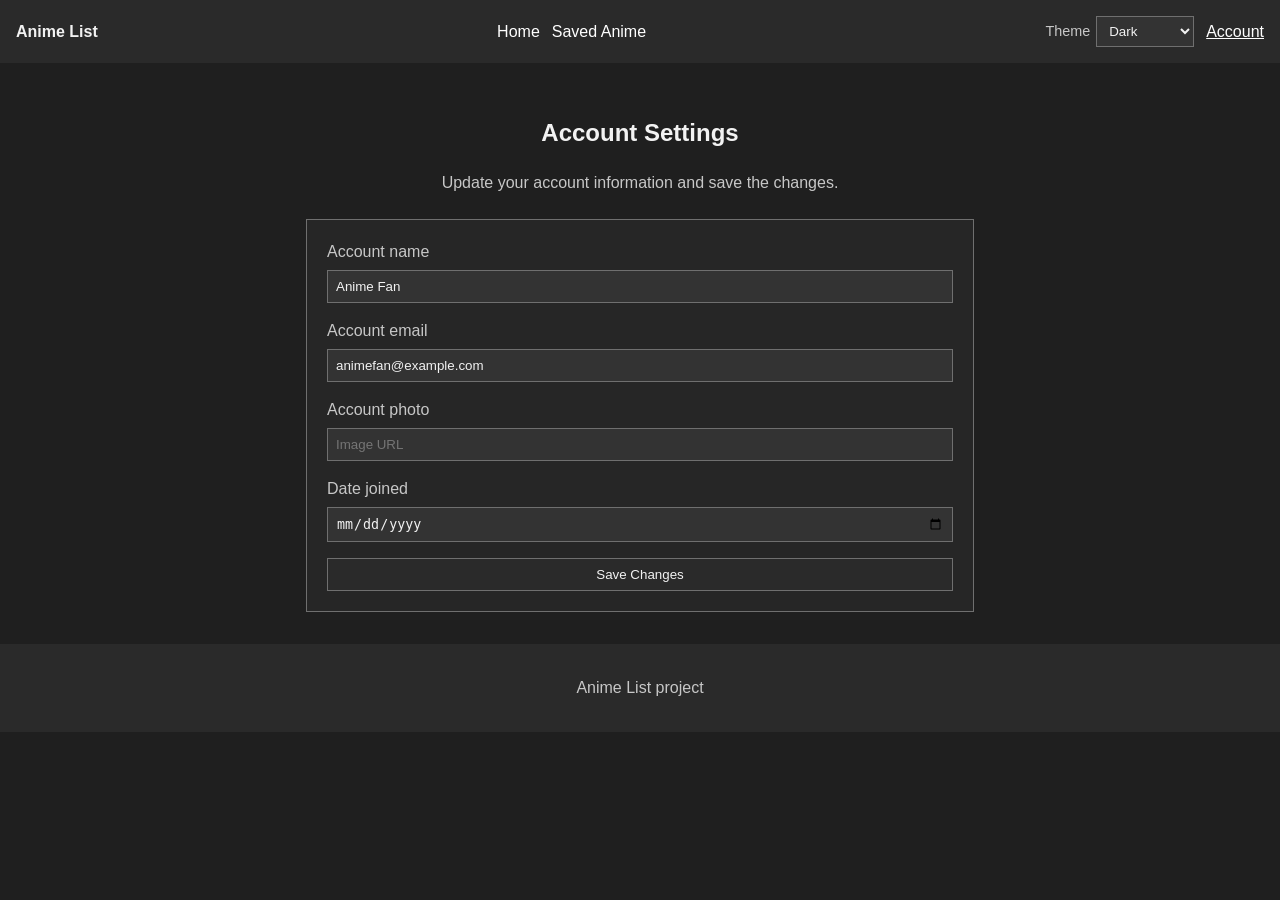
<file: login.html>
<!DOCTYPE html>
<html lang="en">
<head>
  <meta charset="UTF-8">
  <meta name="viewport" content="width=device-width, initial-scale=1.0">
  <title>Anime List — Account</title>
  <link rel="stylesheet" href="css/style.css">
</head>
<body>

  <header class="site-header">
    <nav class="site-nav" aria-label="Main navigation">
      <span class="site-nav__logo">Anime List</span>

      <div class="site-nav__links">
        <a href="index.html">Home</a>
        <a href="saved.html">Saved Anime</a>
      </div>

      <div class="site-nav__actions">
        <label class="theme-control" for="theme-select">
          <span>Theme</span>
          <select id="theme-select" name="theme">
            <option value="dark">Dark</option>
            <option value="rose">Red Rose</option>
          </select>
        </label>
        <a href="login.html" aria-current="page">Account</a>
      </div>
    </nav>
  </header>

  <main class="account-main">
    <section class="account-section" aria-labelledby="account-title">
      <h1 id="account-title">Account Settings</h1>
      <p>Update your account information and save the changes.</p>

      <form id="account-form" class="account-form">
        <div class="account-form__row">
          <label for="name-input">Account name</label>
          <input id="name-input" type="text" name="name" required minlength="2" autocomplete="name">
        </div>

        <div class="account-form__row">
          <label for="email-input">Account email</label>
          <input id="email-input" type="email" name="email" required autocomplete="email">
        </div>

        <div class="account-form__row">
          <label for="photo-input">Account photo</label>
          <input id="photo-input" type="url" name="photo" placeholder="Image URL">
        </div>

        <div class="account-form__row">
          <label for="joined-input">Date joined</label>
          <input id="joined-input" type="date" name="joinedDate">
        </div>

        <p id="account-message" hidden></p>

        <button type="submit">Save Changes</button>
      </form>
    </section>
  </main>

  <footer class="site-footer">
    <p>Anime List project</p>
  </footer>

  <script type="module" src="js/login.js"></script>
</body>
</html>
</file>
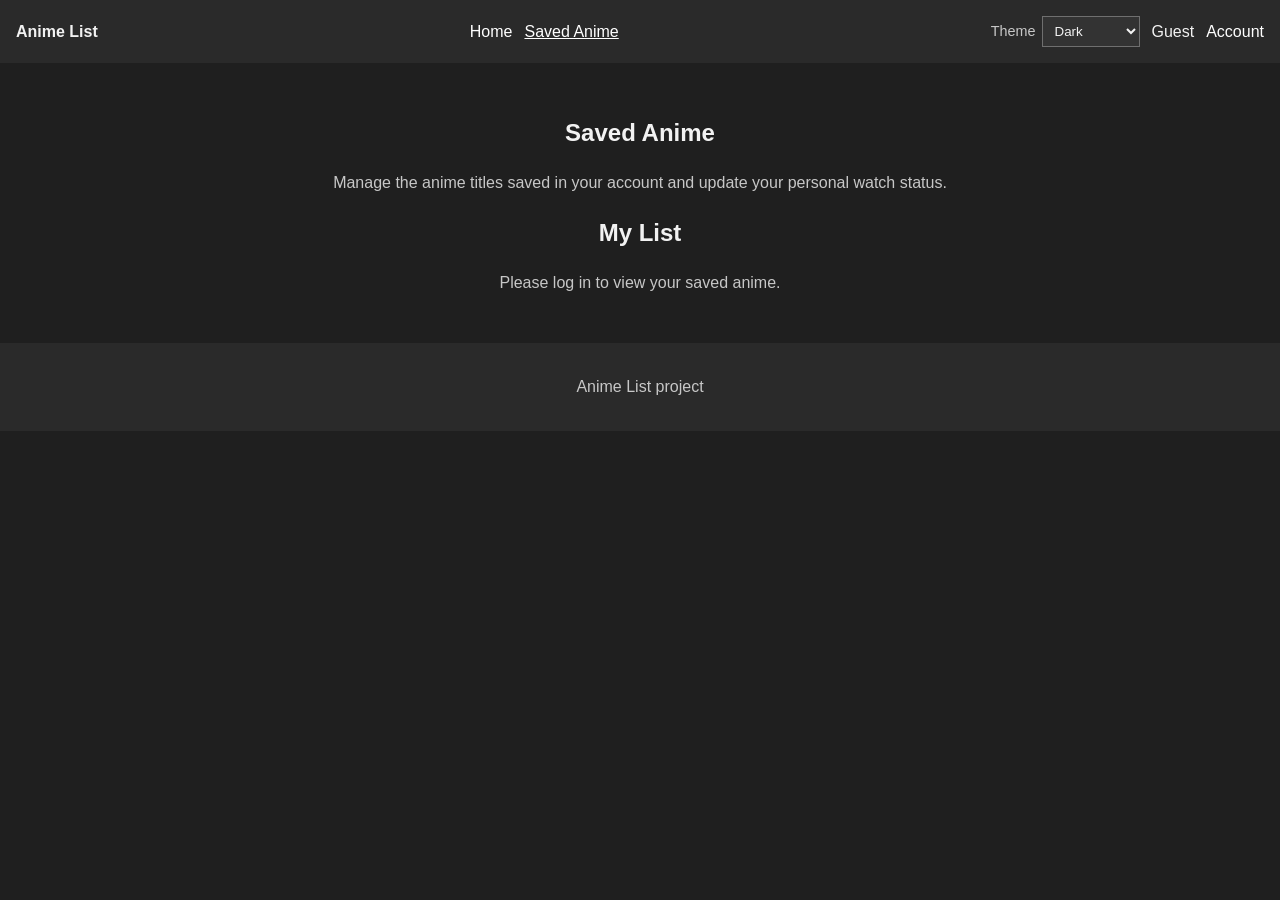
<file: saved.html>
<!DOCTYPE html>
<html lang="en">
<head>
  <meta charset="UTF-8">
  <meta name="viewport" content="width=device-width, initial-scale=1.0">
  <title>Anime List — Saved Anime</title>
  <link rel="stylesheet" href="css/style.css">
</head>
<body>

  <header class="site-header">
    <nav class="site-nav" aria-label="Main navigation">
      <span class="site-nav__logo">Anime List</span>

      <div class="site-nav__links">
        <a href="index.html">Home</a>
        <a href="saved.html" aria-current="page">Saved Anime</a>
      </div>

      <div class="site-nav__actions">
        <label class="theme-control" for="theme-select">
          <span>Theme</span>
          <select id="theme-select" name="theme">
            <option value="dark">Dark</option>
            <option value="rose">Red Rose</option>
          </select>
        </label>
        <span id="nav-user"></span>
        <a href="login.html" id="login-link">Account</a>
        <button id="logout-btn" type="button" hidden>Logout</button>
      </div>
    </nav>
  </header>

  <main class="saved-main">
    <section class="saved-intro" aria-labelledby="saved-title">
      <h1 id="saved-title">Saved Anime</h1>
      <p>Manage the anime titles saved in your account and update your personal watch status.</p>
    </section>

    <section class="saved-section" aria-labelledby="saved-list-title">
      <h2 id="saved-list-title">My List</h2>
      <p id="saved-empty" class="saved-empty" hidden>No anime saved yet. Go to the Home page and press Save on any title.</p>
      <div id="saved-grid" class="saved-grid"></div>
    </section>
  </main>

  <footer class="site-footer">
    <p>Anime List project</p>
  </footer>

  <script type="module" src="js/saved.js"></script>
</body>
</html>
</file>
<file: css/style.css>
:root {
  --color-page-bg: #1f1f1f;
  --color-surface: #2a2a2a;
  --color-card-bg: #262626;
  --color-card-border: #6f6f6f;
  --color-text: #f2f2f2;
  --color-muted-text: #c7c7c7;
  --color-link: #ffffff;
  --color-input-bg: #333333;
  --color-focus-border: #b5b5b5;
  --spacing-page: 32px;
  --spacing-card: 12px;
}

:root[data-theme="rose"] {
  --color-page-bg: #2a1118;
  --color-surface: #4d1825;
  --color-card-bg: #35131d;
  --color-card-border: #f08aa5;
  --color-text: #fff2f5;
  --color-muted-text: #f4c4cf;
  --color-link: #ffffff;
  --color-input-bg: #5a2030;
  --color-focus-border: #ffb3c7;
}


* {
  box-sizing: border-box;
}

body {
  margin: 0;
  background-color: var(--color-page-bg);
  color: var(--color-text);
  font-family: Arial, sans-serif;
  line-height: 1.5;
}

img {
  max-width: 100%;
}



.site-header,
.site-footer {
  background-color: var(--color-surface);
}

.site-footer {
  padding: 16px;
  text-align: center;
  color: var(--color-muted-text);
}

.site-nav {
  display: flex;
  justify-content: space-between;
  align-items: center;
  gap: 16px;
  padding: 16px;
}

.site-nav__logo {
  font-weight: bold;
}

.site-nav__links,
.site-nav__actions {
  display: flex;
  gap: 12px;
  align-items: center;
}

.site-nav a {
  color: var(--color-link);
  text-decoration: none;
}

.site-nav a:hover,
.site-nav a[aria-current="page"] {
  text-decoration: underline;
}

.theme-control {
  display: flex;
  align-items: center;
  gap: 6px;
  color: var(--color-muted-text);
  font-size: 0.9rem;
}

.theme-control select {
  padding: 6px 8px;
  background-color: var(--color-input-bg);
  color: var(--color-text);
}

.theme-control select:focus {
  outline: none;
  border-color: var(--color-focus-border);
}



button,
select,
input {
  max-width: 100%;
  border: 1px solid var(--color-card-border);
}

button,
select {
  cursor: pointer;
}

button {
  padding: 8px 12px;
  background-color: var(--color-surface);
  color: var(--color-text);
}

button:disabled {
  cursor: default;
  opacity: 0.65;
}

.home-main,
.saved-main {
  max-width: 1000px;
  margin: 0 auto;
  padding: var(--spacing-page) 16px;
}

.home-intro,
.anime-section h2,
.saved-intro,
.saved-section h2 {
  text-align: center;
}

.home-intro p,
.saved-intro p {
  color: var(--color-muted-text);
}



.anime-list {
  display: grid;
  grid-template-columns: 1fr;
  gap: 16px;
}

.anime-card {
  display: grid;
  grid-template-columns: 90px 1fr 180px;
  gap: 12px;
  align-items: start;
  padding: var(--spacing-card);
  background-color: var(--color-card-bg);
  border: 1px solid var(--color-card-border);
}

.anime-card__content,
.saved-card__content {
  min-width: 0;
}

.anime-card__image {
  width: 90px;
  height: 120px;
  object-fit: cover;
}

.anime-card__title {
  margin-top: 0;
  margin-bottom: 8px;
}

.anime-card__description summary,
.saved-card__description summary {
  cursor: pointer;
  color: var(--color-muted-text);
}

.anime-card__description p,
.saved-card__description p {
  margin-bottom: 0;
  color: var(--color-muted-text);
}

.anime-card__meta {
  display: grid;
  gap: 12px;
  justify-items: end;

}

.anime-card__categories {
  display: flex;
  flex-wrap: wrap;
  gap: 8px;
  justify-content: flex-end;
}

.anime-card__save-btn {
  width: fit-content;
}

.anime-card__message {
  margin: 0;
  color: var(--color-muted-text);
  font-size: 0.9rem;
  text-align: right;
}

.anime-card__categories span,
.saved-card__categories span {
  border: 1px solid var(--color-card-border);
  padding: 4px 8px;
  color: var(--color-text);
}


.saved-empty {
  text-align: center;
  color: var(--color-muted-text);
}

.saved-grid {
  display: grid;
  grid-template-columns: 1fr;
  gap: 16px;
  max-width: 760px;
  margin: 0 auto;
}

.saved-card {
  display: grid;
  grid-template-columns: 80px 1fr 160px;
  gap: 12px;
  align-items: start;
  padding: var(--spacing-card);
  background-color: var(--color-card-bg);
  border: 1px solid var(--color-card-border);
}

.saved-card__image {
  width: 80px;
  height: 110px;
  object-fit: cover;
}

.saved-card__title {
  margin-top: 0;
  margin-bottom: 8px;
}

.saved-card__meta {
  display: grid;
  gap: 12px;
}

.saved-card__categories {
  display: flex;
  flex-wrap: wrap;
  gap: 8px;
  justify-content: flex-end;
}

.saved-card__status-label {
  display: grid;
  gap: 6px;
  color: var(--color-muted-text);
}

.saved-card__status {
  padding: 6px;
  background-color: var(--color-input-bg);
  color: var(--color-text);
}






.account-main {
  max-width: 700px;
  margin: 0 auto;
  padding: var(--spacing-page) 16px;
}

.account-section {
  text-align: center;
}

.account-section p {
  color: var(--color-muted-text);
}

.account-form {
  display: grid;
  gap: 16px;
  margin-top: 24px;
  text-align: left;
  background-color: var(--color-card-bg);
  border: 1px solid var(--color-card-border);
  padding: 20px;
}

.account-form__row {
  display: grid;
  gap: 6px;
}

.account-form__row label {
  color: var(--color-muted-text);
}

.account-form__row input {
  padding: 8px;
  background-color: var(--color-input-bg);
  color: var(--color-text);
}

.account-form__row input:focus,
.saved-card__status:focus,
.anime-card__save-btn:focus {
  outline: none;
  border-color: var(--color-focus-border);
}

.account-form__message {
  margin: 0;
}

.account-form__message--error {
  font-weight: bold;
}

.saved-card__remove-btn {
  width: fit-content;
  justify-self: end;
}

.saved-card__remove-btn:hover {
  border-color: var(--color-focus-border);
}



.api-section {
  margin-bottom: 32px;
  text-align: center;
}

.api-section p {
  color: var(--color-muted-text);
}

.api-results-grid {
  display: grid;
  grid-template-columns: 1fr;
  gap: 16px;
  margin-top: 16px;
}

.state-message {
  margin: 16px 0;
  color: var(--color-muted-text);
}

.state-message--error {
  font-weight: bold;
  color: var(--color-text);
}

/* ===== responsive ===== */
@media (max-width: 900px) {
  .site-nav {
    flex-wrap: wrap;
    align-items: flex-start;
  }

  .site-nav__links,
  .site-nav__actions {
    flex-wrap: wrap;
  }

  .anime-card {
    grid-template-columns: 82px 1fr;
  }

  .anime-card__image {
    width: 82px;
    height: 110px;
  }

  .anime-card__meta {
    grid-column: 2;
    justify-items: start;
  }

  .anime-card__categories,
  .saved-card__categories {
    justify-content: flex-start;
  }

  .anime-card__message {
    text-align: left;
  }

  .saved-grid {
    max-width: 720px;
  }

  .saved-card {
    grid-template-columns: 80px 1fr;
  }

  .saved-card__meta {
    grid-column: 2;
  }

  .saved-card__remove-btn {
    justify-self: start;
  }
}

@media (max-width: 600px) {
  :root {
    --spacing-page: 20px;
    --spacing-card: 10px;
  }

  .site-nav {
    flex-direction: column;
  }

  .site-nav__links,
  .site-nav__actions {
    width: 100%;
  }

  .site-nav__links {
    justify-content: flex-start;
  }

  .theme-control {
    width: 100%;
    justify-content: space-between;
  }

  .theme-control select {
    flex: 1;
  }

  .home-main,
  .saved-main,
  .account-main {
    padding-left: 12px;
    padding-right: 12px;
  }

  .home-intro h1,
  .saved-intro h1,
  .account-section h1 {
    font-size: 1.8rem;
  }

  .anime-card,
  .saved-card {
    grid-template-columns: 70px 1fr;
    gap: 10px;
  }

  .anime-card__image,
  .saved-card__image {
    width: 70px;
    height: 96px;
  }

  .anime-card__title,
  .saved-card__title {
    font-size: 1.1rem;
  }

  .anime-card__meta,
  .saved-card__meta {
    grid-column: 1 / -1;
    justify-items: stretch;
  }

  .anime-card__categories,
  .saved-card__categories {
    justify-content: flex-start;
  }

  .anime-card__save-btn,
  .saved-card__remove-btn,
  .saved-card__status {
    width: 100%;
  }

  .saved-card__remove-btn {
    justify-self: stretch;
  }

  .account-form {
    padding: 16px;
  }

  .account-form button {
    width: 100%;
  }
}

@media (min-width: 1024px) {
  .saved-grid {
    max-width: 1000px;
    grid-template-columns: repeat(2, minmax(0, 1fr));
  }
}
</file>
